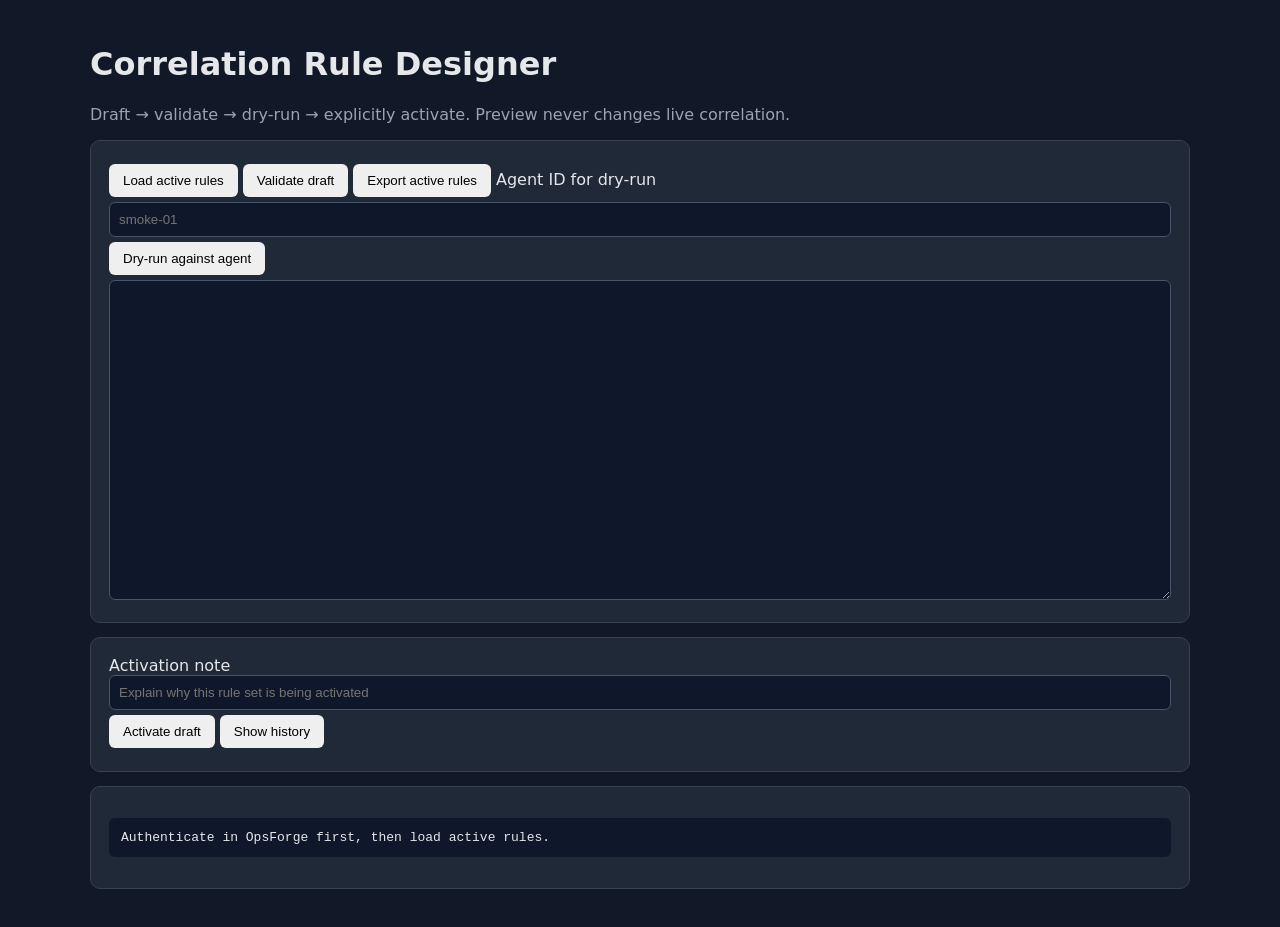
<file: OpsForge.Server/wwwroot/correlation-rules.html>
<!doctype html>
<html lang="en"><head><meta charset="utf-8"><meta name="viewport" content="width=device-width,initial-scale=1"><title>OpsForge Correlation Rule Designer</title>
<style>body{font-family:system-ui,Segoe UI,sans-serif;background:#111827;color:#e5e7eb;margin:0;padding:24px}main{max-width:1100px;margin:auto}.card{background:#1f2937;border:1px solid #374151;border-radius:10px;padding:18px;margin:14px 0}textarea,input{width:100%;box-sizing:border-box;background:#0f172a;color:#e5e7eb;border:1px solid #475569;border-radius:6px;padding:9px}textarea{min-height:320px;font-family:Consolas,monospace}button{padding:9px 14px;margin:5px 5px 5px 0;border:0;border-radius:6px;cursor:pointer}pre{white-space:pre-wrap;background:#0f172a;padding:12px;border-radius:6px}.muted{color:#9ca3af}</style></head>
<body><main><h1>Correlation Rule Designer</h1><p class="muted">Draft → validate → dry-run → explicitly activate. Preview never changes live correlation.</p>
<div class="card"><button onclick="loadRules()">Load active rules</button><button onclick="validateRules()">Validate draft</button><button onclick="exportRules()">Export active rules</button><label>Agent ID for dry-run</label><input id="agentId" placeholder="smoke-01"><button onclick="previewRules()">Dry-run against agent</button><textarea id="rules"></textarea></div>
<div class="card"><label>Activation note</label><input id="note" placeholder="Explain why this rule set is being activated"><button onclick="activateRules()">Activate draft</button><button onclick="loadHistory()">Show history</button></div><div class="card"><pre id="output">Authenticate in OpsForge first, then load active rules.</pre></div></main>
<script>
const out=document.getElementById('output');function csrf(){return sessionStorage.getItem('opsforgeCsrf')||localStorage.getItem('opsforgeCsrf')||''}async function req(url,o={}){o.credentials='same-origin';o.headers=Object.assign({'Content-Type':'application/json'},o.headers||{});if(o.method&&o.method!=='GET')o.headers['X-OpsForge-CSRF']=csrf();const r=await fetch(url,o),t=await r.text();let b;try{b=JSON.parse(t)}catch{b=t}if(!r.ok)throw new Error(typeof b==='string'?b:JSON.stringify(b,null,2));return b}function draft(){return JSON.parse(document.getElementById('rules').value||'[]')}
async function loadRules(){try{const x=await req('/api/correlation-rules');document.getElementById('rules').value=JSON.stringify(x,null,2);out.textContent='Loaded active rules.'}catch(e){out.textContent=e}}
async function validateRules(){try{out.textContent=JSON.stringify(await req('/api/correlation-rules/validate',{method:'POST',body:JSON.stringify({rules:draft()})}),null,2)}catch(e){out.textContent=e}}
async function previewRules(){try{out.textContent=JSON.stringify(await req('/api/correlation-rules/preview',{method:'POST',body:JSON.stringify({agentId:document.getElementById('agentId').value,rules:draft()})}),null,2)}catch(e){out.textContent=e}}
async function activateRules(){try{out.textContent=JSON.stringify(await req('/api/correlation-rules/import',{method:'POST',body:JSON.stringify({rules:draft(),note:document.getElementById('note').value})}),null,2)}catch(e){out.textContent=e}}
async function loadHistory(){try{out.textContent=JSON.stringify(await req('/api/correlation-rules/history'),null,2)}catch(e){out.textContent=e}}
async function exportRules(){try{const x=await req('/api/correlation-rules/export');const b=new Blob([JSON.stringify(x,null,2)],{type:'application/json'}),a=document.createElement('a');a.href=URL.createObjectURL(b);a.download='opsforge-correlation-rules.json';a.click();URL.revokeObjectURL(a.href)}catch(e){out.textContent=e}}
</script></body></html>
</file>
